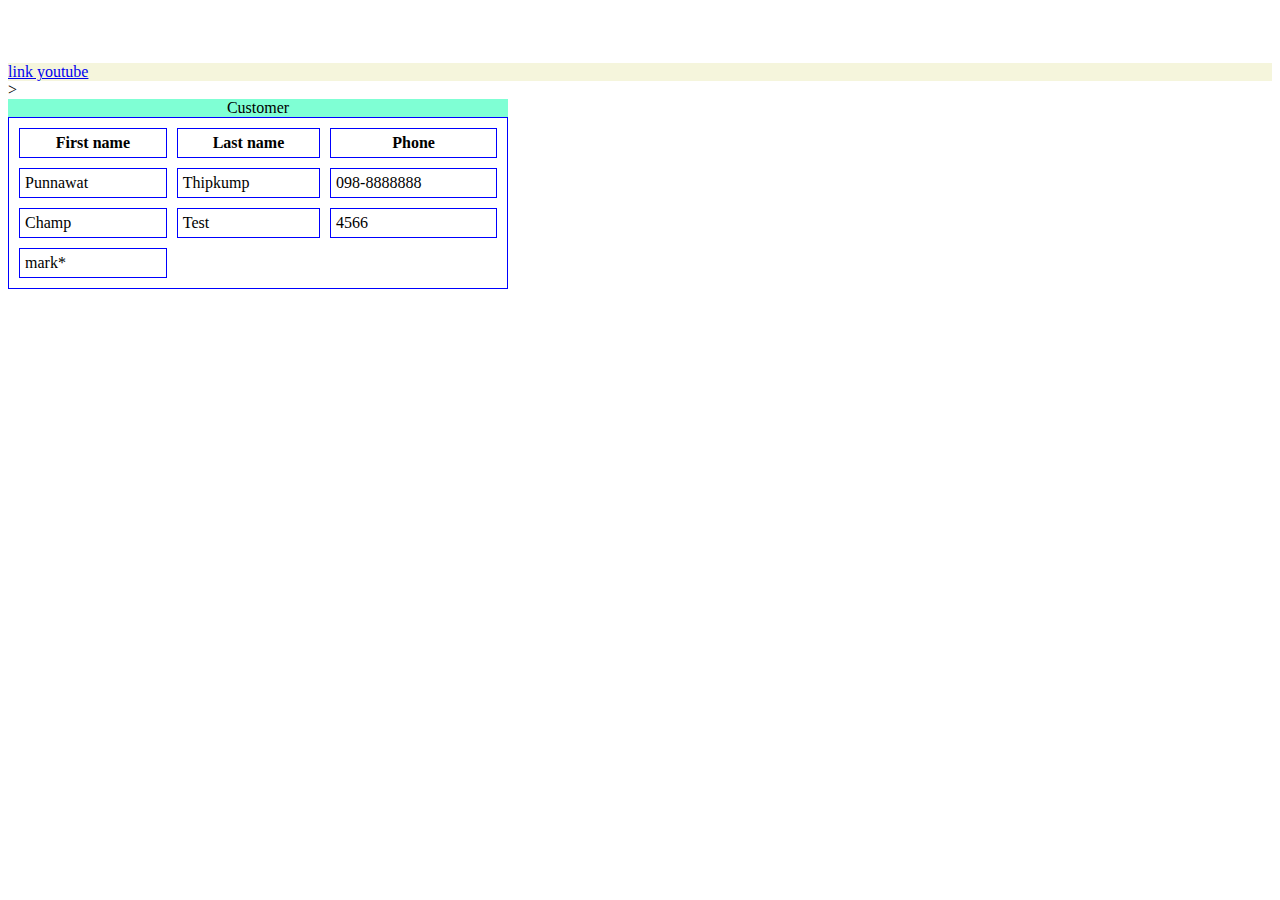
<file: index.html>
<!DOCTYPE html>
<html lang="en">
<head>
    <title>Document</title>
</head>
<body>
    <div style="background-color: beige;margin-top: 5%;">
        <a href="https://www.youtube.com/" target="blank">link youtube</a>
    </div>
    <table border="1" bordercolor="blue" cellpadding="5" cellspacing="10" width="500" hight="300">
        <caption style="background-color: aquamarine;">Customer</caption>
        <thead>
            <tr>
                <th>First name</th>
                <th>Last name</th>
                <th>Phone</th>
            </tr>
        </thead>
       <tbody>
           <tr>
                <td>Punnawat</td>>
                <td>Thipkump</td>
                <td>098-8888888</td>
            </tr>
            <tr>
                <td>Champ</td>
                <td>Test</td>
                <td>4566</td>
            </tr>
        </tbody>
        <tfoot>
            <tr>
                <td>mark*</td>
            </tr>
        </tfoot>
    </table>
</html>
</file>
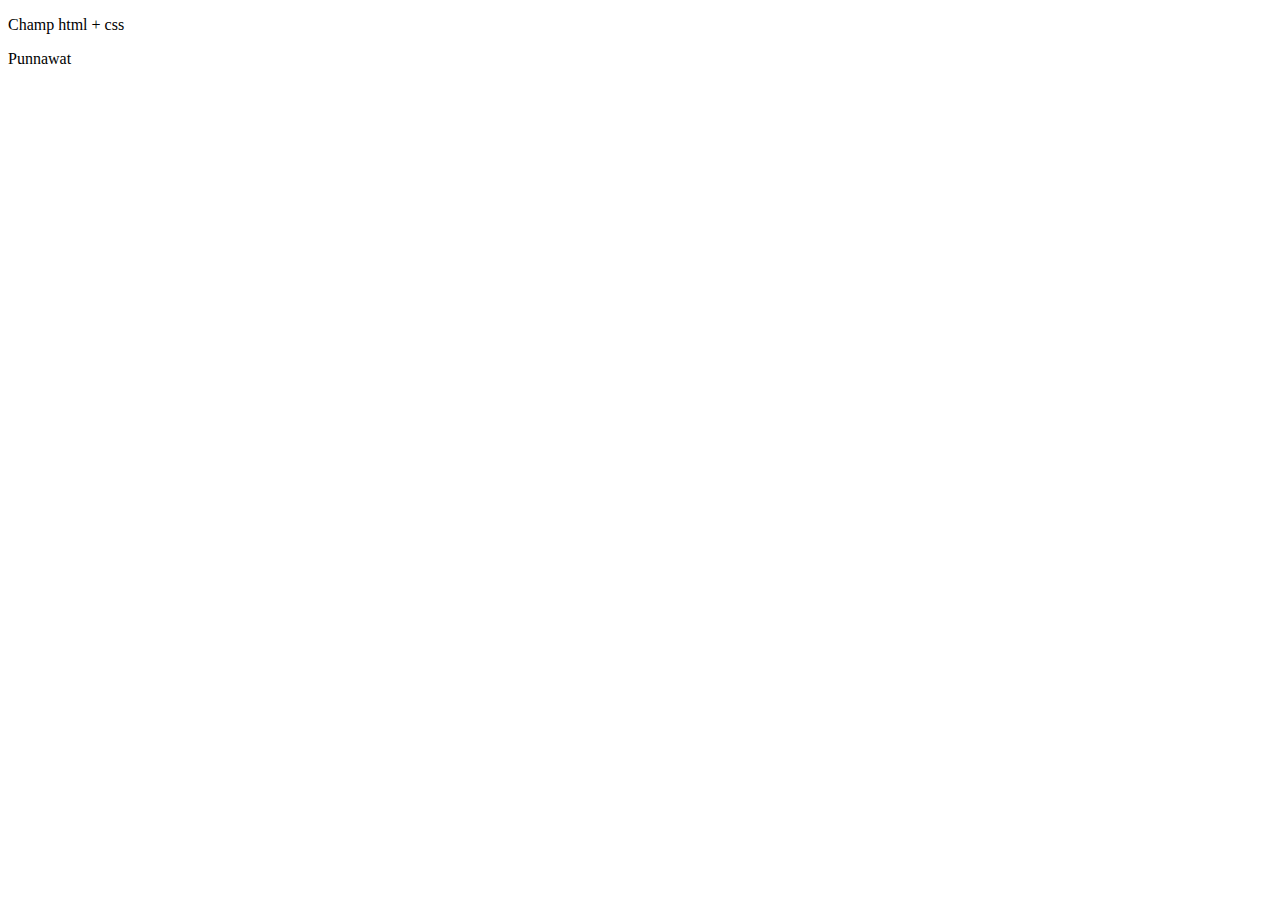
<file: css.html>
<!DOCTYPE html>
<html lang="en">
<head>
    <meta charset="UTF-8">
    <meta name="viewport" content="width=device-width, initial-scale=1.0">
    <title>Document</title>
    <style>
            span{
                color:black;
            }
            p{
                margin: "10";}

    </style>
</head>
<body>
    <p>
        <span> Champ </span> html + css
    </p>
    <p>
        <span>Punnawat</span>
    </p>
</body>
</html>
</file>
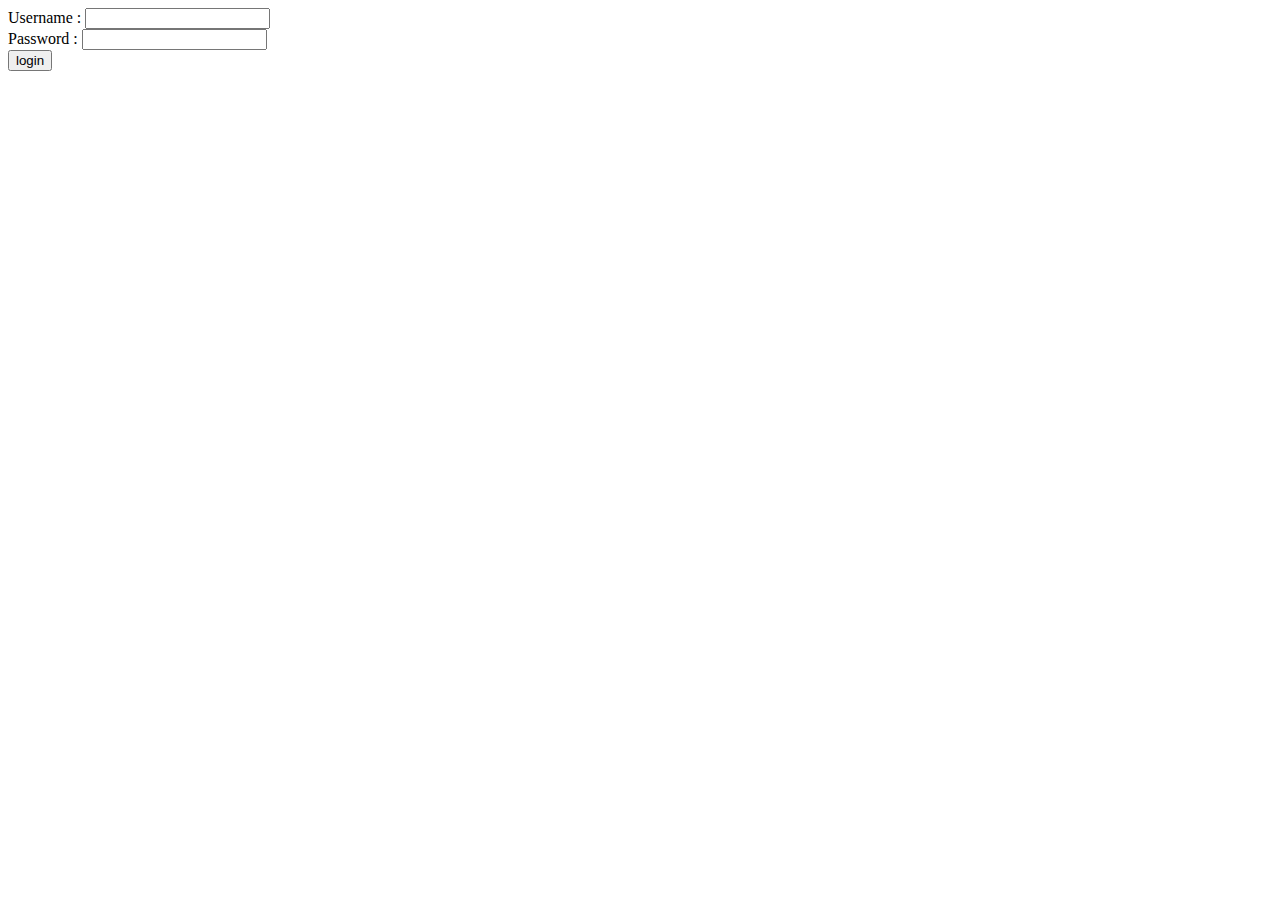
<file: form_login.html>
<!DOCTYPE html>
<html lang="en">
<head>
    <meta charset="UTF-8">
    <meta name="viewport" content="width=device-width, initial-scale=1.0">
    <title>Document</title>
</head>
<body>
    <form>
        <label>Username :</label>
        <input type="text" name="username" id="username"> <br>

        <lebel>Password :</lebel>
        <input type="password" name="password" id="password"> <br>

        <input type="submit" value="login">

    </form>
    <form action="" method="post"></form>
</body>
</html>
</file>
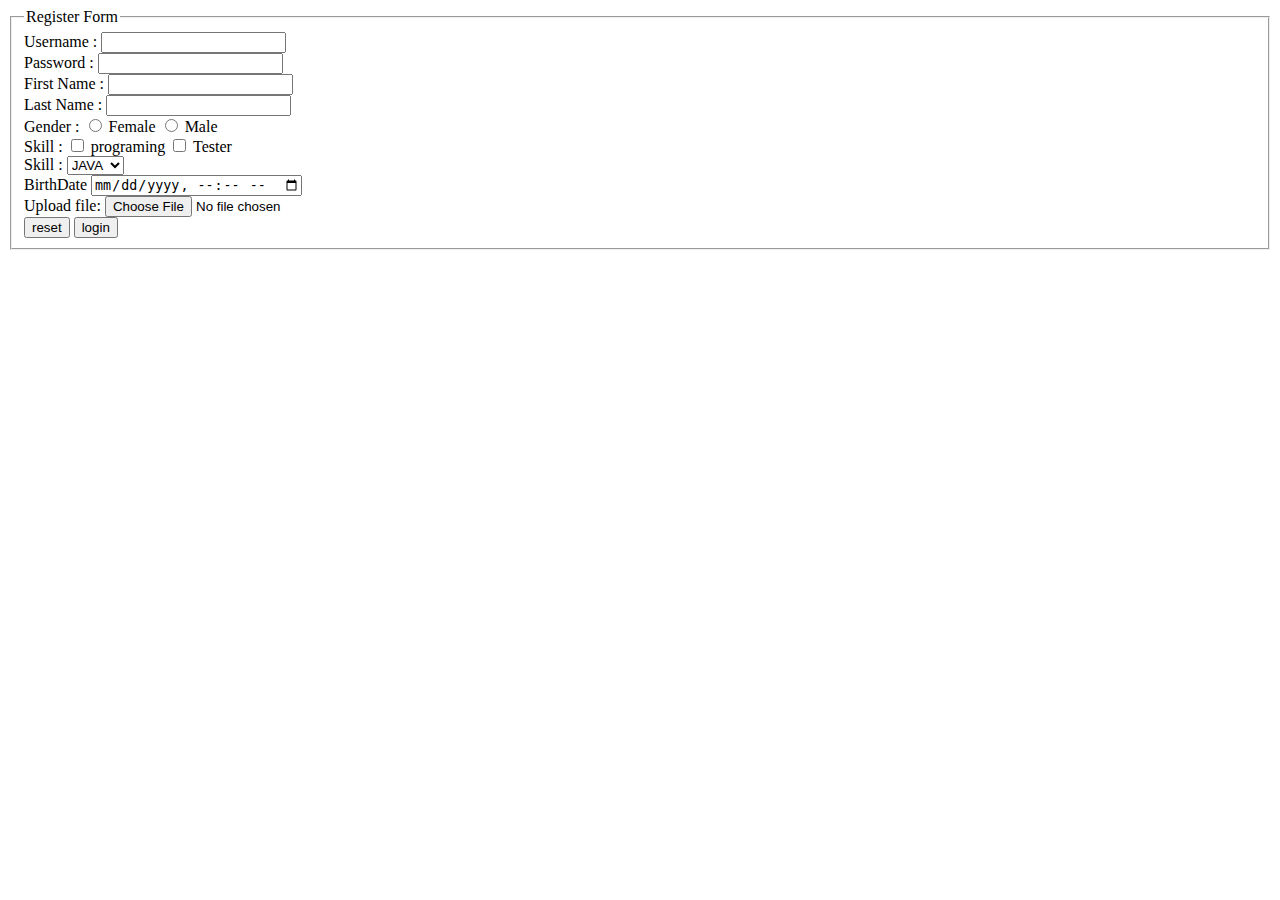
<file: form_register.html>
<!DOCTYPE html>
<html lang="en">

<head>
    <meta charset="UTF-8">
    <meta name="viewport" content="width=device-width, initial-scale=1.0">
    <title>Document</title>
</head>

<body>
    <form action="server.php" method="POST">
        <fieldset>
            <legend>Register Form</legend>
            <label>Username :</label>
            <input type="text" name="username" id="username" maxlength="20"> <br>

            <lebel>Password :</lebel>
            <input type="password" name="password" id="password"> <br>

            <label>First Name :</label>
            <input type="text" name="fname" id="fname"> <br>

            <label>Last Name :</label>
            <input type="text" name="lname" id="lname"> <br>

            <label>Gender :</label>
            <input type="radio" name="female" id="female" value="female"> Female
            <input type="radio" name="male" id="male" value="male"> Male <br>

            <lebel>Skill :</lebel>
            <input type="checkbox" name="programing" id="programing" value="programing"> programing
            <input type="checkbox" name="tester" id="tester" value="tester"> Tester <br>

            <label>Skill :</label>
            <select name="dropdown" id="dropdown">
                <option value="java">JAVA</option>
                <option value="css">CSS3</option>
            </select> <br>

            <label>BirthDate</label>
            <input type="datetime-local" name="" id=""> <br>

            <label>Upload file: </label>
            <input type="file" name="file" id=""> <br>

            <input type="reset" value="reset">

            <input type="submit" value="login">
        </fieldset>
    </form>
</body>

</html>
</file>
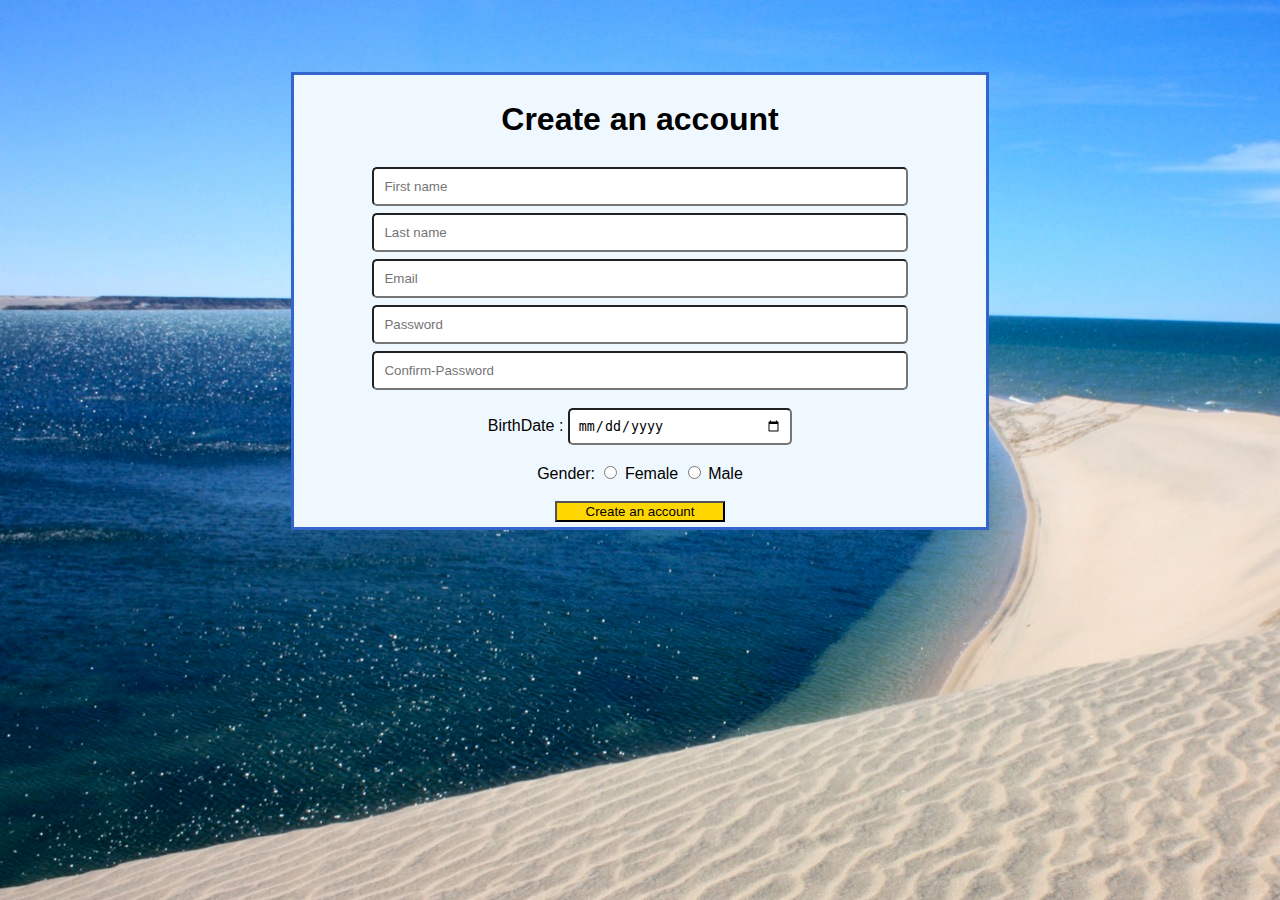
<file: formhtml+css.html>
<!DOCTYPE html>
<html lang="en">

<head>
    <meta charset="UTF-8">
    <meta name="viewport" content="width=device-width, initial-scale=1.0">
    <title>Document</title>

    <!-- Latest compiled and minified CSS -->
    <link rel="stylesheet" href="css/style.css">
</head>

<body>

        <form class="center">
            <h1>Create an account</h1>
            <div class="single_line">
                <input type="text" name="firstname" id="firstname" placeholder="First name" required> <br>
                <input type="text" name="lastname" id="lastname" placeholder="Last name" required> <br>
                <input type="email" name="email" id="email" placeholder="Email" required> <br>
                <input type="password" name="password" id="password" placeholder="Password" required> <br>
                <input type="password" name="con-password" id="con-password" placeholder="Confirm-Password" required>
                <br><br>
            </div>
            <label>BirthDate : </label>
            <input type="date" name="birthdate" id="birthdate" required> <br><br>

            <label>Gender: </label>
            <input type="radio" name="female" id="female" value="female"> Female
            <input type="radio" name="male" id="male" value="male"> Male <br><br>

            <input type="submit" value="Create an account">

        </form>

</body>

</html>
</file>
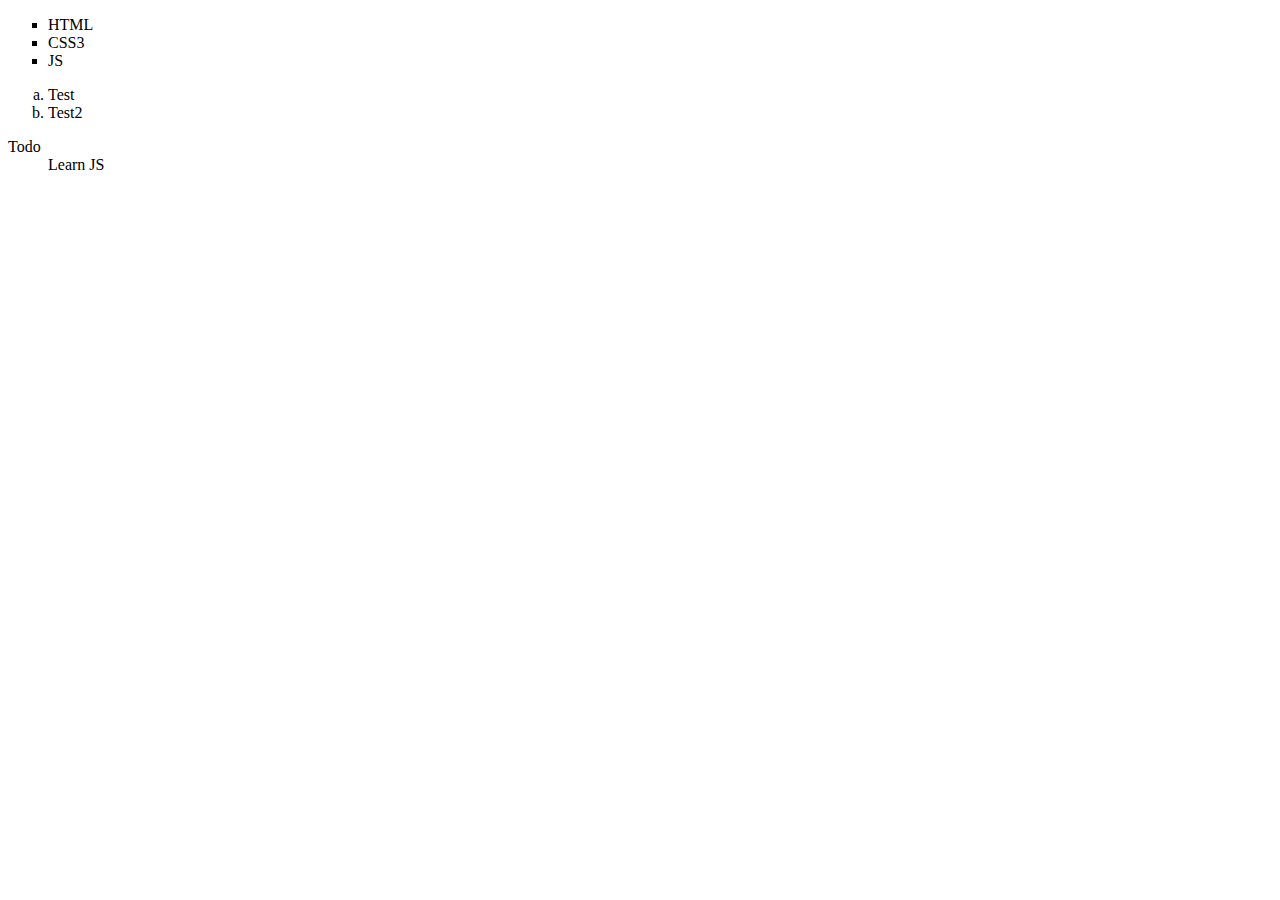
<file: Lists.html>
<!DOCTYPE html>
<html lang="en">
<head>
    <meta charset="UTF-8">
    <meta name="viewport" content="width=device-width, initial-scale=1.0">
    <title>Document</title>
</head>
<body>
    <ul type="square">
        <li>HTML</li>
        <li>CSS3</li>
        <li>JS</li>
    </ul>
    <ol type="a">
        <li>Test</li>
        <li>Test2</li>
    </ol>
    <dl>
        <dt>
            Todo
        </dt>
        <dd>
            Learn JS
        </dd>
    </dl>
</body>
</html>
</file>
<file: css/style.css>
body{
    background-image: url('../image/Image_du_Maroc_3.jpg');
    background-repeat: no-repeat;
    padding: 5%;
}
form{
    background-color: aliceblue;
    width: 40%;
    padding: 2%;
    font-family: Arial, Helvetica, sans-serif;
    color:rgb(red, green, blue);
}
.center{
    margin: auto;
    width: 60%;
    border: 3px solid rgb(51, 102, 204);
    padding: 5px;
    text-align: center;
}
.single_line input{
    width: 75%;
    padding: 10px;
    margin-top: 7px;
    border: .5px solid rgb(red, green, blue);
    border-radius: 5px;
}

input[type=date]{
    padding: 8px;
    width: 30%;
    border: 2px solid rgb(red, green, blue);
    border-radius: 5px;
}
input[type=submit]{
    width: 25%;
    height: 50%;
    background-color: gold;
}
</file>
